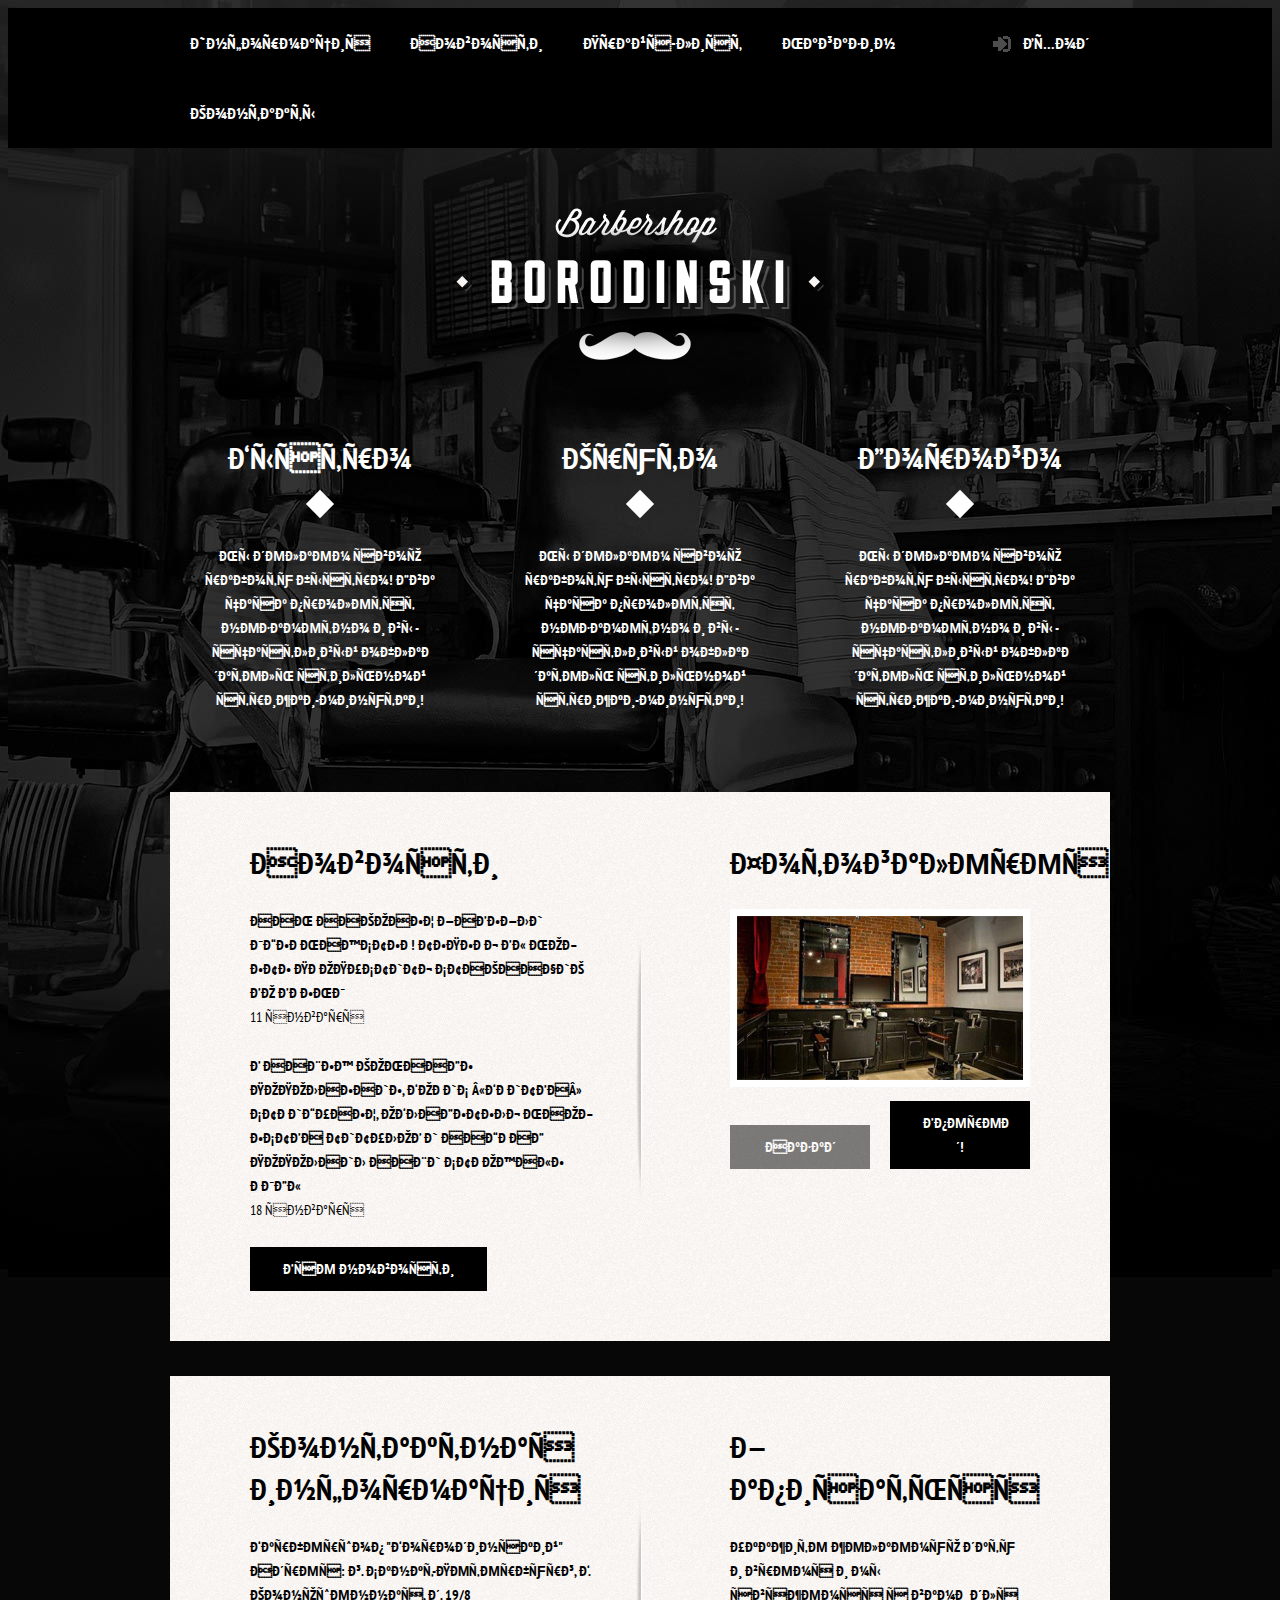
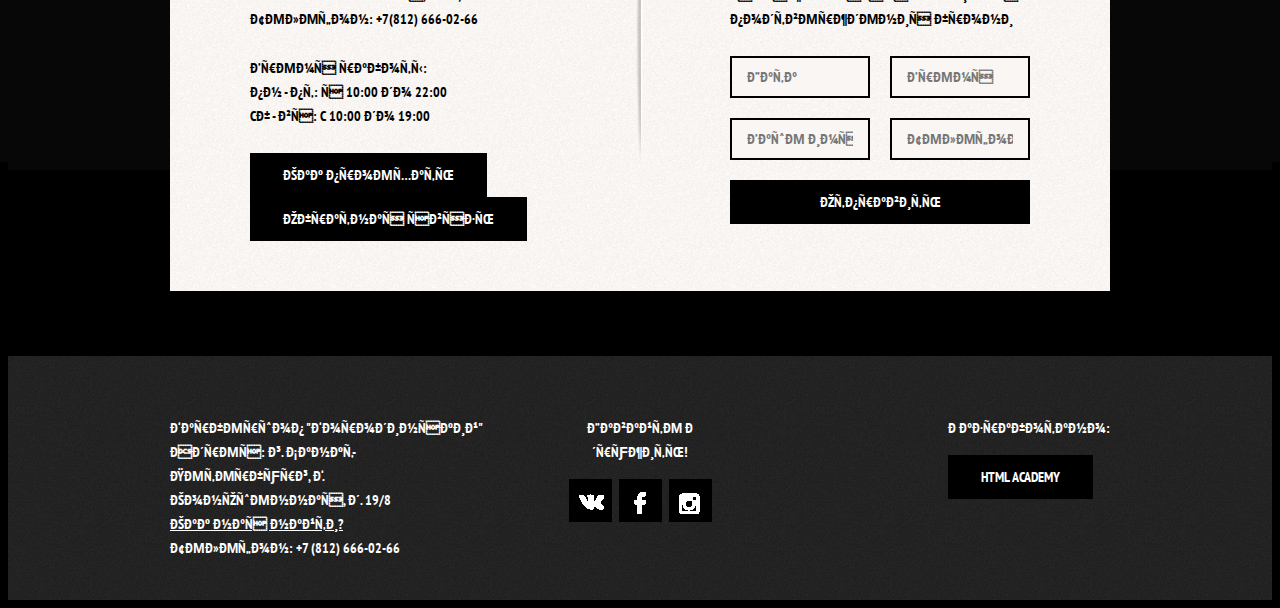
<file: index.html>
<!DOCTYPE html>
<html lang="ru">
	<head>
		<meta charset="ulf-8">
		<title>Барбершоп "Бородинский"</title>
		<link href="https://fonts.googleapis.com/css?family=PT+Sans+Narrow" rel="stylesheet">
		<link href="style.css" rel="stylesheet">
	</head>
	<body>
		<header class="main-header">
			<div class="container clearfix">
				<nav class="main-navigation">
					<ul>
						<li>
							<a href="#">Информация</a>
						</li>
						<li>
							<a href="#">Новости</a>
						</li>
						<li>
							<a href="barbershop-price.html">Прайс-лист</a>
						</li>
						<li>
							<a href="barbershop-item.html">Магазин</a>
						</li>
						<li>
							<a href="#">Контакты</a>
						</li>
					</ul>
				</nav>
				<div class="user-block">
					<a class="login" href="#">Вход</a>
				</div>
			</div>
		</header>
		<main class="container">
			<div class="index-logo">
				<img src="img/index-logo.png" width="368" height="204" alt="Барбершоп Бородинский">
			</div>
			<section class="features clearfix">
				<div class="features-item">
					<b class="features-name">Быстро</b>
					<p>Мы делаем свою работу быстро! Два часа пролетят незаметно и 
					вы - счастливый обладатель стильной стрижки-минутки!</p>
				</div>
				<div class="features-item">
					<b class="features-name">Круто</b>
					<p>Мы делаем свою работу быстро! Два часа пролетят незаметно и 
					вы - счастливый обладатель стильной стрижки-минутки!</p>
				</div>
				<div class="features-item">
					<b class="features-name">Дорого</b>
					<p>Мы делаем свою работу быстро! Два часа пролетят незаметно и 
					вы - счастливый обладатель стильной стрижки-минутки!</p>
				</div>
			</section>
			<div class="index-content clearfix">
				<div class="index-content-left">
					<h2 class="index-content-title">Новости</h2>
					<ul class="news-preview">
						<li>
							<p>НАМ НАКОНЕЦ ЗАВЕЗЛИ ЯГЕРМАЙСТЕР! ТЕПЕРЬ ВЫ МОЖЕТЕ 
								ПРОПУСТИТЬ СТАКАНЧИК ВО ВРЕМЯ</p>
							<time datetime="2016-01-11">11 января</time>
						</li>
						<li>
							<p>В НАШЕЙ КОМАНДЕ ПОПОЛНЕНИЕ, БОРИС «БРИТВА» 
								СТРИГУНЕЦ, ОБЛАДЕТЕЛЬ МНОЖЕСТВА ТИТУЛОВ И НАГРАД 
								ПОПОЛНИЛ НАШИ СТРОЙНЫЕ РЯДЫ</p>
							<time datetime="2016-01-18">18 января</time>
						</li>
					</ul>
					<a class="btn" href="#">Все новости</a>
				</div>
				<div class="index-content-right">
					<h2 class="index-content-title">Фотогалерея</h2>
					<div class="gallery">
						<figure class="gallery-content">
							<img src="img/photo-1.jpg" width="286" height="164" alt="">
						</figure>
						<button class="btn gallery-prev" disabled>Назад</button>
						<button class="btn gallery-next">Вперед!</button>
					
					</div>
				</div>
			</div>
			
			<div class="index-content clearfix">
				<div class="index-content-left">
					<h2 class="index-content-title">Контактная информация</h2>
					<p>
						Барбершоп "Бородинский"<br>
						Адрес: г. Санкт-Петербург, Б. Конюшенная, д. 19/8<br>
						Телефон: +7(812) 666-02-66
					</p>
					<p>
						Время работы:<br>
						пн - пт: с 10:00 до 22:00<br>
						cб - вс: c 10:00 до 19:00
					</p>
					<a class="btn js-open-map" href="#">Как проехать</a>
					<a class="btn" href="#">Обратная связь</a>
				</div>
				<div class="index-content-right">
					<h2 class="index-content-title">Записаться</h2>
					<p>Укажите желаемую дату и время и мы свяжемся с вами
						для подтверждения брони</p>
					<form class="appointment-form" action="https://echo
						.htmlacademy.ru" method="post">
							<input type="text" name="date" value="" placeholder="Дата">
							<input type="text" name="time" value="" placeholder="Время">
							<input type="text" name="name" value="" placeholder="Ваше имя">
							<input type="tel" name="phone" value="" placeholder="Телефон">
							<button class="btn" type="submit">Отправить</button>
					</form>
				</div>
			</div>
		</main>
		<footer class="main-footer">
			<div class="container clearfix">
				 <section class="footer-contacts">
					Барбершоп "Бородинский"<br>
					Адрес: г. Санкт-Петербург, Б. Конюшенная, д. 19/8<br>
					<a href="#">Как нас найти?</a><br>
					Телефон: +7 (812) 666-02-66
				 </section>
				 <section class="footer-social">
					<p>Давайте дружить!</p>
					<a class="social-btn social-btn-vk" href="#">Вконтакте</a>
					<a class="social-btn social-btn-fb" href="#">Фейсбук</a>
					<a class="social-btn social-btn-inst" href="#">Инстаграмм</a>
				 </section>
				 <section class="footer-copyright">
					<p>Разработано:</p>
					<a class="btn" href="https/htmlacademy.ru">HTML Academy</a>
				 </section>
			</div>
		</footer>
		<div class="modal-content">
			<button class="modal-content-close" type="button" title="Закрыть">Закрыть</button>
			<h2 class="modal-content-title">Личный кабинет</h2>
			<p>Введите свой логин и пароль.</p>
			<form class="login-form" action="https://echo.htmlacademy.ru" method="post">
				<input class="icon-user" type="text" name="login" placeholder="Логин">
				<input class="icon-password" type="password" name="password" placeholder="Пароль">
				<label class="login-checkbox">
					<input type="checkbox" name="remember">
					<span class="checkbox-indicator"></span>
					Запомните меня
				</label>
				<a class="restore" href="#">Я забыл пароль!</a>
				<button class="btn" type="submit">Войти</button>
			</form>
		</div>
		<div class="modal-content-map">
			<button class="modal-content-close" type="button" title="Закрыть">Закрыть</button>
			
			<iframe src="https://www.google.com/maps/embed?pb=!1m14!1m12!1m3!1d9146.653005666123!
			2d83.02103685!3d55.031593799999996!2m3!1f0!2f0!3f0!3m2!1i1024!2i768!4f13.1!5e0!3m2!1sru!
			2sru!4v1528541244050" width="766" height="561" frameborder="0" style="border:0" 
			allowfullscreen></iframe>
			<div id="yandex-map"></div>
		</div>
		<div class="modal-overlay"></div>
		
		<!--<script>
			var link=document.querySelector(".login");
			var popup=document.querySelector(".modal-content");
			var close=document.querySelector(".modal-content-close");
			var form=popup.querySelector("form");
			var login=popup.querySelector("[name=login]");
			var password=popup.querySelector("[name=password]");
			var storage=localStorage.getItem("login");
			
			
			link.addEventListener("click", function(event) {
			event.preventDefault(); 
			popup.classList.add("modal-content-show");
				if (storage) {
					login.value=storage;
					password.focus();
				} else {
					login.focus();
				}
			});
			
			close.addEventListener("click", function(event) {
				event.preventDefault(); 
				popup.classList.remove("modal-content-show");
				popup.classList.remove("modal-error");
			});
			
			form.addEventListener("submit", function(event) {
				if (!login.value || !password.value) {
					event.preventDefault(); 
					popup.classList.add("modal-error");
				} else {
					localStorage.setItem("login", "login.value");
				}
			});
			
			window.addEventListener("keydown", function(event) {
				if (event.keyCode===27) {
					if (popup.classList.contains("modal-content-show")) {
						popup.classList.remove("modal-content-show");
						popup.classList.remove("modal-error");					
					}
				}
			});
		</script>-->
		
		<!--<script>
			var mapOpen=document.querySelector(".js-open-map");
			var mapPopup=document.querySelector(".modal-content-map");
			var mapClose=mapPopup.querySelector(".modal-content-close");
			
			mapOpen.addEventListener("click", function(event) {
				event.preventDefault(); 
				mapPopup.classList.add("modal-content-show");
			});
			mapClose.addEventListener("click", function(event) {
				event.preventDefault(); 
				popup.classList.remove("modal-content-show");
			});
			window.addEventListener("keydown", function(event) {
				if (event.keyCode===27) {
					if (mapPopup.classList.contains("modal-content-show")) {
						mapPopup.classList.remove("modal-content-show");					
					}
				}
			});
		</script>-->
		<script src="js/popup.js"></script>
		<script src="js/map.js"></script>
	</body>
</html>
</file>
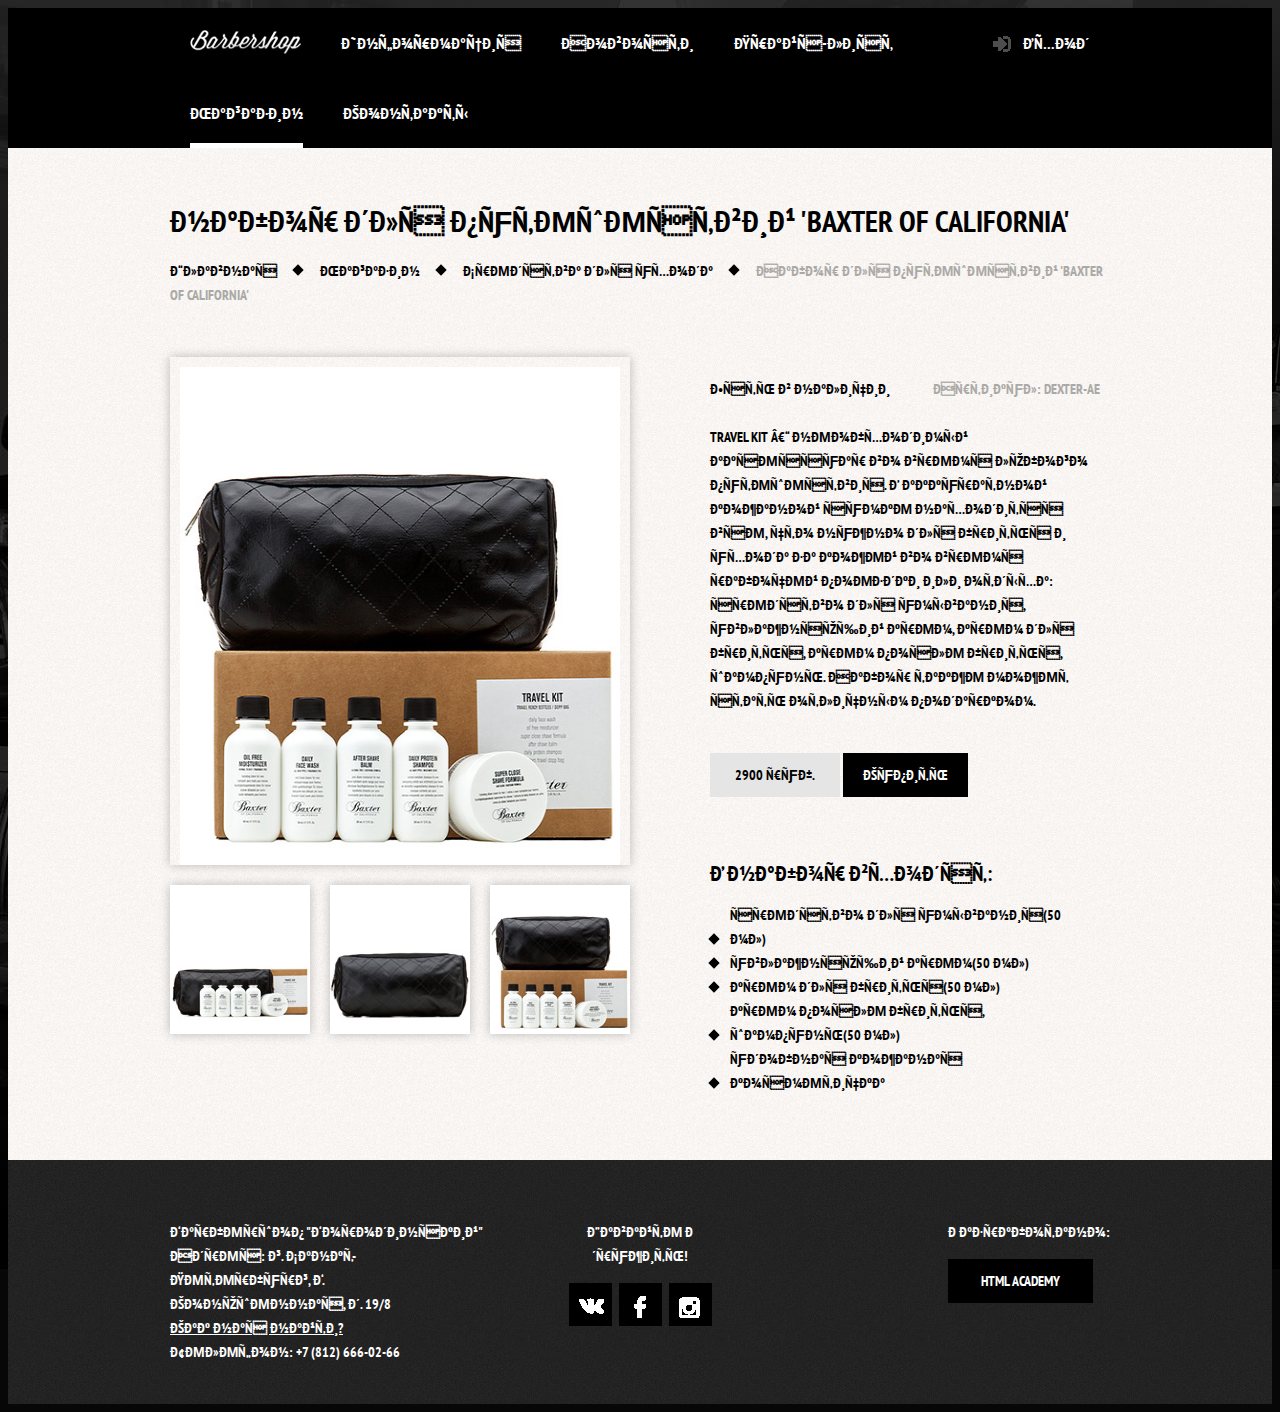
<file: barbershop-item.html>
<!DOCTYPE html>
<html lang="ru">
	<head>
		<meta charset="ulf-8">
		<title>Барбершоп "Бородинский"</title>
		<link href="https://fonts.googleapis.com/css?family=PT+Sans+Narrow" rel="stylesheet">
		<link href="style.css" rel="stylesheet">
	</head>
	<body class="item-page">
	<header class="main-header">
			<div class="container clearfix">
				<!--<div class="item-logo">
					<img src="img/item-logo.png" width="111" height="24" alt="Барбершоп <<Бородинский>>">
				</div>-->
				<nav class="main-navigation">
					<a class="logo-inner" href="index.html"><img src="img/logo-inner.png" width="111" height="24" 
						alt="Барбершоп <<Бородинский>>">
					</a>
					<ul>
						<li>
							<a href="#">Информация</a>
						</li>
						<li>
							<a href="#">Новости</a>
						</li>
						<li>
							<a href="barbershop-price.html">Прайс-лист</a>
						</li>
						<li class="active">
							<a href="#">Магазин</a>
						</li>
						<li>
							<a href="#">Контакты</a>
						</li>
					</ul>
				</nav>
				<div class="user-block">
					<a class="login" href="#">Вход</a>
				</div>
			</div>
		</header>
		<main class="container clearfix">
			<div class="item-page-title">
				<h1>набор для путешествий 'Baxter of California'</h1>
					<ul class="breadcrumbs">
						<li>
							<a href="index.html">Главная</a>
						</li>
						<li>
							<a href="#">Магазин</a>
						</li>
						<li>
							<a href="#">Средства для ухода</a>
						</li>
						<li>
							<span>Набор для путешествий 'Baxter of California'</span>
						</li>
					</ul>
			</div>
			<div class="item-content">
				<div class="item-content-left">
					<figure class="main-photo">
						<img src="img/BOC-main-photo.jpg" width="440" height="498" alt="Baxter of California-main">
					</figure>
					<figure class="photo-1">
						<img src="img/BOC-photo-1.jpg" width="140" height="149" alt="Baxter of California-1">
					</figure>
					<figure class="photo-2">
						<img src="img/BOC-photo-2.jpg" width="140" height="149" alt="Baxter of California-2">
					</figure>
					<figure class="photo-3">
						<img src="img/BOC-photo-3.jpg" width="140" height="149" alt="Baxter of California-3">
					</figure>
				</div>
				<div class="item-content-right">
					<span class="availability">Есть в наличии</span>
					<span class="article">Артикул: dexter-ae</span><br><br>
					<p>Travel Kit – необходимый аксессуар во время любого
						путешествия. В аккуратной кожаной сумке находится все, 
						что нужно для бритья и ухода за кожей во время рабочей 
						поездки или отдыха: средство для умывания, увлажняющий 
						крем, крем для бритья, крем после бритья, шампунь. 
						Набор также может стать отличным подарком.
					</p>
					<div class="price-block">
						<span>2900 руб.</span>
						<a class="btn" href="#">Купить</a>
					</div>
					<h2>В набор входят:</h2>
					<ul class="custom-list-1">
						<li>средство для умывания(50 мл)</li>
						<li>увлажняющий крем(50 мл)</li>
						<li>крем для бритья(50 мл)</li>
						<li>крем после бритья, шампунь(50 мл)</li>
						<li>удобная кожаная косметичка</li>
					<ul>
				</div>
			</div>
		</main>
		<footer class="main-footer">
			<div class="container clearfix">
				 <section class="footer-contacts">
					Барбершоп "Бородинский"<br>
					Адрес: г. Санкт-Петербург, Б. Конюшенная, д. 19/8<br>
					<a href="#">Как нас найти?</a><br>
					Телефон: +7 (812) 666-02-66
				 </section>
				 <section class="footer-social">
					<p>Давайте дружить!</p>
					<a class="social-btn social-btn-vk" href="#">Вконтакте</a>
					<a class="social-btn social-btn-fb" href="#">Фейсбук</a>
					<a class="social-btn social-btn-inst" href="#">Инстаграмм</a>
				 </section>
				 <section class="footer-copyright">
					<p>Разработано:</p>
					<a class="btn" href="https/htmlacademy.ru">HTML Academy</a>
				 </section>
			</div>
		</footer>
	</body>
</file>
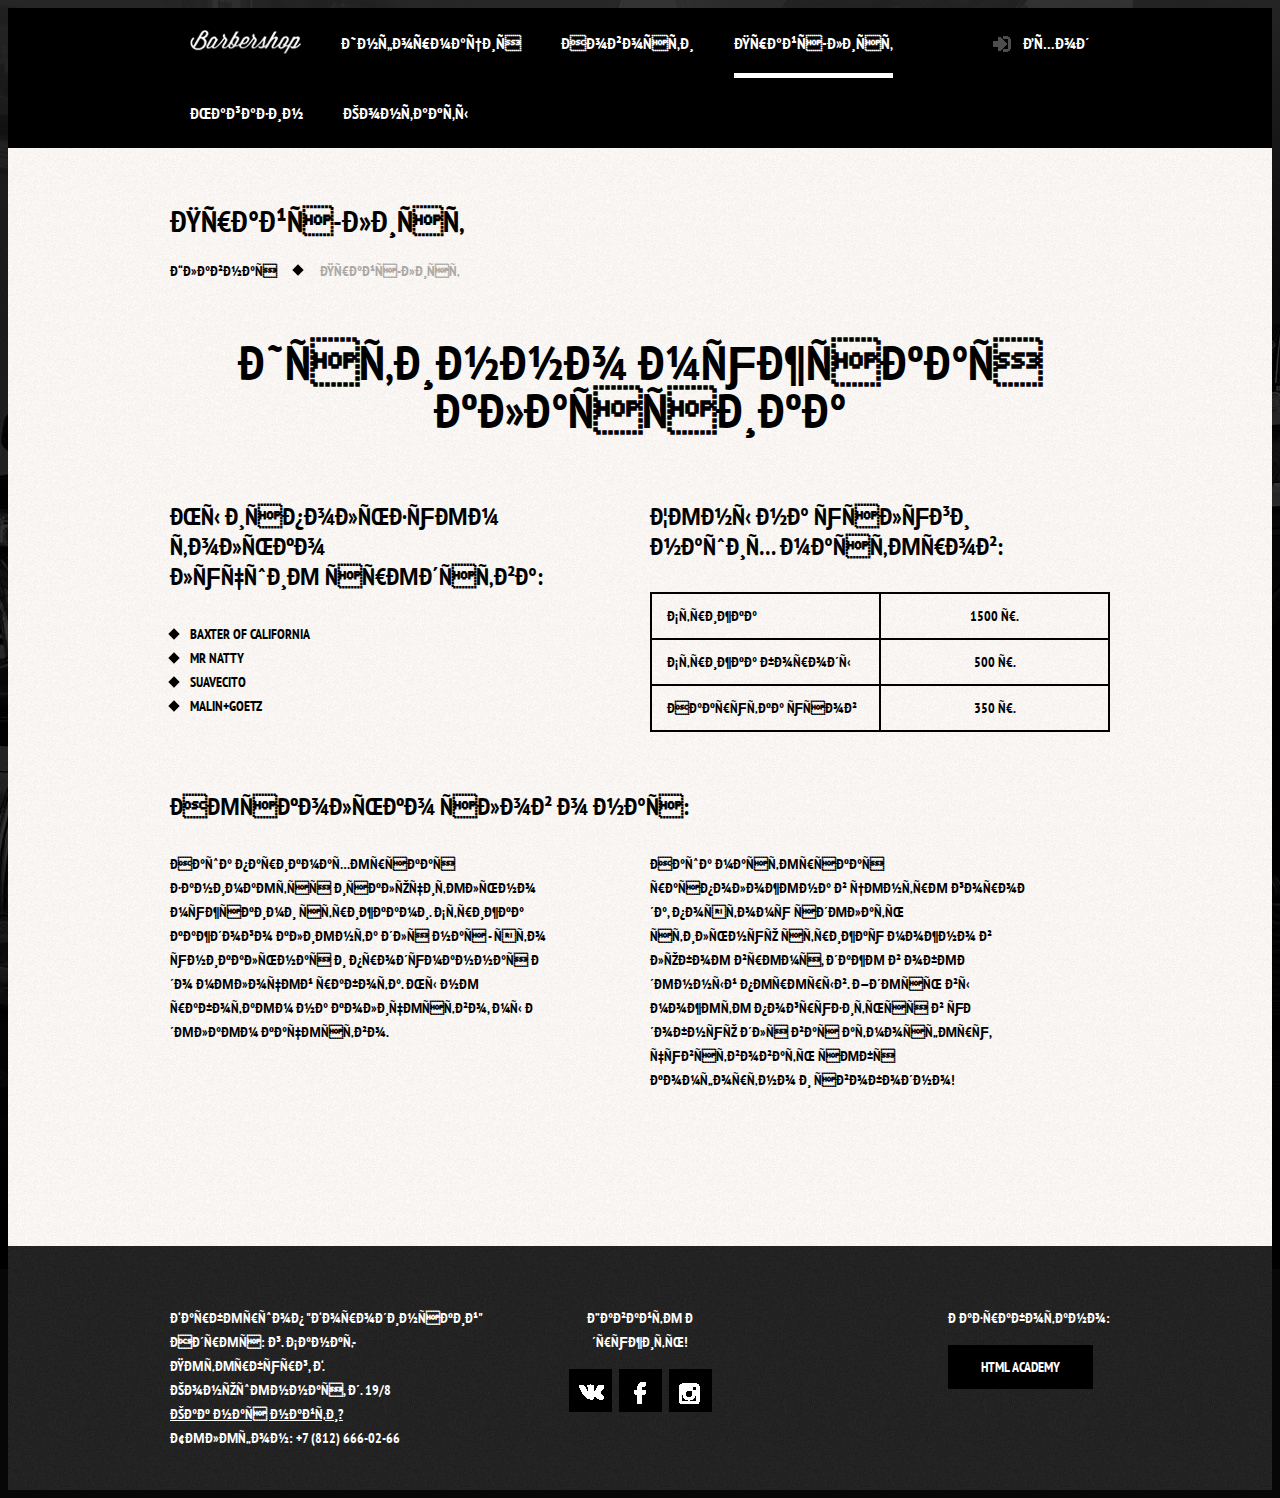
<file: barbershop-price.html>
<!DOCTYPE html>
<html lang="ru">
	<head>
		<meta charset="ulf-8">
		<title>Прайс-лист</title>
		<link href="https://fonts.googleapis.com/css?family=PT+Sans+Narrow" rel="stylesheet">
		<link href="style.css" rel="stylesheet">
	</head>
	<body class="item-page">
	<header class="main-header">
			<div class="container clearfix">
				<nav class="main-navigation">
					<a class="logo-inner" href="index.html"><img src="img/logo-inner.png" width="111" height="24" 
						alt="Барбершоп <<Бородинский>>">
					</a>
					<ul>
						<li>
							<a href="#">Информация</a>
						</li>
						<li>
							<a href="#">Новости</a>
						</li>
						<li  class="active">
							<span>Прайс-лист</span>
						</li>
						<li>
							<a href="barbershop-item.html">Магазин</a>
						</li>
						<li>
							<a href="#">Контакты</a>
						</li>
					</ul>
				</nav>
				<div class="user-block">
					<a class="login" href="#">Вход</a>
				</div>
			</div>
		</header>
		<main class="container clearfix">
			<div class="inner-page-title">
				<h1>Прайс-лист</h1>
				<ul class="breadcrumbs">
					<li>
						<a href="index.html">Главная</a>
					</li>
					<li>
						<span>Прайс-лист</span>
					</li>
				</ul>
			</div>
			<div class="inner-content">
				<div class="big-heading">
					<h2>Истинно мужская классика</h2>
				</div>
				<div class="inner-columns clearfix">
					<div class="inner-column-left">
						<h2>Мы используем только<br> 
							лучшие средства:</h2>
						<ul class="custom-list-1">
							<li>Baxter of California</li>
							<li>Mr Natty</li>
							<li>Suavecito</li>
							<li>Malin+Goetz</li>
						<ul>
					</div>
					<div class="inner-column-right">
						<h2>Цены на услуги<br> 
							наших мастеров:</h2>
						<table class="prices-table">
							<tr>
								<td>Стрижка</td>
								<td>1500 р.</td>
							</tr>
							<tr>
								<td>Стрижка бороды</td>
								<td>500 р.</td>
							</tr>
							<tr>
								<td>Накрутка усов</td>
								<td>350 р.</td>
							</tr>
						</table>
					</div>
				</div>
				<div class="inner-columns clearfix">
					<h2>Несколько слов о нас:</h2>
					<div class="inner-column-left">
						<p class="short-text">Наша парикмахерская занимается 
						исключительно мужскими стрижками. 
						Стрижка каждого клиента для нас - 
						это уникальная и продуманная 
						до мелочей работа. 
						Мы не работаем на количество, 
						мы делаем качество.</p>
					</div>
					<div class="inner-column-right">
						<p class="short-text">Наша мастерская расположена в 
						центре города, поэтому сделать 
						стильную стрижку можно в любое время, 
						даже в обеденный перерыв. Здесь вы 
						можете погрузиться в удобную для вас 
						атмосферу, чувствовать себя комфортно 
						и свободно!</p>
					</div>
				</div>
			</div>
		</main>
		<footer class="main-footer">
			<div class="container clearfix">
				 <section class="footer-contacts">
					Барбершоп "Бородинский"<br>
					Адрес: г. Санкт-Петербург, Б. Конюшенная, д. 19/8<br>
					<a href="#">Как нас найти?</a><br>
					Телефон: +7 (812) 666-02-66
				 </section>
				 <section class="footer-social">
					<p>Давайте дружить!</p>
					<a class="social-btn social-btn-vk" href="#">Вконтакте</a>
					<a class="social-btn social-btn-fb" href="#">Фейсбук</a>
					<a class="social-btn social-btn-inst" href="#">Инстаграмм</a>
				 </section>
				 <section class="footer-copyright">
					<p>Разработано:</p>
					<a class="btn" href="https/htmlacademy.ru">HTML Academy</a>
				 </section>
			</div>
		</footer>
	</body>
</file>
<file: style.css>
html,
body {
	min-width: 960px;
	font-weight: 700;
	font-size: 14px;
	line-height: 24px;
	font-family: "PT Sans Narrow", "Arial", sans-serif;
	text-transform: uppercase;
	color: #fff;
	
	background: #000 url("img/barbershop-index.jpg") 
	no-repeat center top;
}

.item-page {
	color: #000;
	background: #f8f3f0 url("img/bg-item.png") repeat;
}

.clearfix::after {
	content: "";
	
	display: table;
	clear: both;
}

.container {
	width: 940px;
	margin: 0 auto;
	padding: 0 10px;
}

.main-header {
	margin-bottom: 60px;
	color: #fff;
	background-color: #000;
}

.item-page .main-header {
	margin-bottom: 55px;
}

.main-navigation {
	float: left;
	width: 780px;
	min-height: 70px;
}

.main-navigation a {
	display: block;
	padding: 25px 20px;
	color: #fff;
	text-decoration: none; 
}

.main-navigation a:hover {
	background: #242424;
}

.main-navigation .active {
	position: relative;
	background-color: none;
}

.main-navigation .active a:hover {
	background: none;
}

.main-navigation .active::after {
	content: "";
	position: absolute;
	right: 20px;
	bottom: 0;
	left: 20px;
	
	height: 5px;
	
	background-color: #fff;
}

.main-navigation .active span {
	display: block;
	padding: 25px 20px;
}

.main-navigation .logo-inner {
	float: left;
	width: 111px;
	height: 20px;
	padding-top: 22px;
}

.main-navigation .logo-inner img {
	width: 111px;
	height: 24px;
}

.main-navigation .logo-inner:hover {
	background: none;
}

.main-navigation ul {
	margin: 0;
	padding: 0;
	list-style: none;
	font-size: 0;
}

.main-navigation li {
	display: inline-block;
	vertical-align: top;
	font-size: 16px;
	line-height: 20px;
}

.user-block {
	float: right;
	max-width: 140px;
}

.login {
	position: relative;
	
	display: inline-block;
	padding: 25px 20px;
	padding-left: 50px;
	
	font-size: 16px;
	line-height: 20px;
	vertical-align: top;
	color: #fff;
	text-decoration: none;
}

.login:hover {
	background-color: #242424;
}

.login::before {
	content: "";
	position: absolute;
	top: 28px;
	left: 20px;
	
	width: 18px;
	height: 18px;
	
	background: url("img/sprite.png") no-repeat;
	background-position: -10px -10px;
	opacity: 0.3;
}

.login:hover::before {
	opacity: 1;
}

.index-logo {
	width: 368px;
	height: 204px;
	margin: 0 auto;
	margin-bottom: 25px;
}

.index-logo img {
	width: 368px;
	height: 204px;
}

.features {
	margin-bottom: 80px;
}

.features-item {
	float: left;
	width: 300px;
	margin-right: 20px;
	
	text-align: center;
}

.features-item:last-child {
	margin-right: 0;
}

.features-name {
	position: relative;
	
	display: block;
	margin-bottom: 30px;
	padding-bottom: 35px;
	
	font-size: 30px;
	line-height: 42px;
}

.features-item p {
	margin: 10px;
	margin-bottom: 0;
}

.features-name::after {
	content: "";
	position: absolute;
	bottom: 0;
	left: 50%;
	
	display: block;
	width: 20px;
	height: 20px;
	margin-left: -10px;
	
	background-color: #fff;
	transform: rotate(45deg);
}

.index-content {
	margin-bottom: 35px;
	padding: 50px 80px;
	
	color: #000;
	
	background: 
		url("img/line_content-block.png") no-repeat center,
		#f8f5f2 url("img/bg_content-block.png");
}

.index-content-left {
	float: left;
	width: 380px;
	min-height: 330px;
}

.index-content-right {
	float: right;
	width: 300px;
	min-height: 330px;
}

.index-content-title {
	margin: 0;
	margin-bottom: 25px;
	
	font-size: 30px;
	line-height: 42px;
}

.index-content p {
	margin: 0;
	margin-bottom: 25px;
}

.news-preview {
	margin: 0;
	padding: 0;
	padding-right: 35px;
	
	list-style: none;
}

.news-preview li {
	margin-bottom: 25px;
}

.news-preview p {
	margin-bottom: 0;
}

.news-preview time {
	text-transform: none;
	font-weight: 400;
}

.btn {
	display: inline-block;
	margin-right: 16px;
	padding: 10px 33px;
	
	font-weight: 700;
	font-size: 14px;
	line-height: 24px;
	font-family: "PT Sans Narrow", "Arial", sans-serif;
	vertical-align: top;
	text-align: center;
	color: #fff; 
	text-transform: uppercase;
	text-decoration: none;
	
	background-color: #000;
	border: none;
	outline: none;
	cursor: pointer;
}

.btn:hover,
.btn:active {
	background-color: #663d15;
}

.btn.disabled,
.btn:disabled {
	cursor: default;
	opacity: 0.5;
}

.btn.disabled:hover,
.btn:disabled:hover {
	background-color: #000;
}

.gallery {
	position: relative;
	
	height: 260px;
}

.gallery-content {
	height: 164px;
	margin: 0;
	
	background-color: #ccc;
	border: 7px solid #fff;
}

.gallery-content img {
	width: 286px;
	height: 164px;
}

.gallery .btn {
	position: absolute;
	bottom: 0;
	
	width: 140px;
	margin: 0;
}

.gallery-prev {
	left: 0;
}

.gallery-next {
	right: 0;
}

.appointment-form input {
	float: left;
	width: 106px;
	margin-right: 20px;
	margin-bottom: 20px;
	padding: 7px 15px;
	
	font-weight: 700;
	font-size: 14px;
	line-height: 24px;
	font-family: "PT Sans Narrow", "Arial", sans-serif;
	color: #000;
	text-transform: uppercase;
	
	
	background-color: #f9f6f3;
	border: 2px solid #000;
	outline: none;
}

.appointment-form input:nth-child(2n) {
	margin-right: 0;
}

.appointment-form .btn {
	clear: both;
	width: 100%;
}

.appointment-form input:focus {
	border: 2px solid #663d15;
}

/*---Стили внутренних страниц---*/

.item-page-title {
	margin-bottom: 50px;
}

.item-page-title h1 {
	margin: 0;
	margin-bottom: 20px;
	padding: 0;
	
	font-size: 30px;
	line-height: 36px;	
}

.inner-page-title h1 {
	margin: 0;
	margin-bottom: 20px;
	padding: 0;
	
	font-size: 30px;
	line-height: 36px;	
}

.breadcrumbs {
	margin: 0;
	padding: 0;
	
	list-style: none;
}

.breadcrumbs li {
	position: relative;
	
	display: inline;
	padding-right: 40px;
}

.breadcrumbs a {
	color: #000;
	text-decoration: none;
}

.breadcrumbs a:hover {
	text-decoration: underline;
}

.breadcrumbs span {
	color: #aba9a7;
}

.breadcrumbs li::after {
	content: "";
	position: absolute;
	top: 4px;
	right: 18px;
	
	width: 8px;
	height: 8px;
	
	background-color: #000;
	transform: rotate(45deg);
}

.breadcrumbs li:last-child::after {
	display: none;
}

.item-content {
	min-height: 670px;
	padding: 0;
	
	width: 940px;
}

.item-content-left {
	min-height: 670px;
	padding: 0;
	
	float: left;
	width: 460px;
}

.item-content-left .main-photo {
	margin: 0;
	padding: 10px;
	
	width: 440px;
	height: 488px;
	margin-bottom: 20px;
	
	box-shadow: 0 0 10px rgba(0,0,0,0.25);
}

.item-content-left .photo-1 {
	margin: 0;
	padding: 0;
	float: left;
	
	width: 140px;
	height: 149px;
	
	box-shadow: 0 0 10px rgba(0,0,0,0.25);
}

.item-content-left .photo-2 {
	margin: 0;
	padding: 0;
	float: left;
	
	width: 140px;
	height: 149px;
	margin-left: 20px;
	
	box-shadow: 0 0 10px rgba(0,0,0,0.25);
}

.item-content-left .photo-3 {
	margin: 0;
	padding: 0;
	float: right;
	
	width: 140px;
	height: 149px;
	
	box-shadow: 0 0 10px rgba(0,0,0,0.25);
}

.item-content-right {
	min-height: 670px;
	
	float: right;
	width: 390px;
	padding-right: 10px;
	padding-top: 20px;
}

.item-content-right .availability {
	float: left;
}

.item-content-right .article {
	float: right;
	color: #aba9a7;
}

.item-content-right p {
	margin: 0;
	margin-bottom: 40px;
}

.item-content-right .price-block {
	margin-bottom: 65px;
}

.price-block span {
	display: inline-block;
	padding: 10px 25px;
	
	font-weight: 700;
	font-size: 14px;
	line-height: 24px;
	font-family: "PT Sans Narrow", "Arial", sans-serif;
	vertical-align: top;
	text-align: center;
	color: #000; 
	text-transform: uppercase;
	text-decoration: none;
	
	background-color: #e5e5e5;
	border: none;
	outline: none;
	cursor: pointer;
}

.price-block .btn {
	margin-right: 16px;
	padding: 10px 20px;
}

.custom-list-1 {
	margin: 0;
	padding: 0;
	
	list-style: none;
}

.custom-list-1 li {
	position: relative;

	padding-left: 20px;
	
	color: #000;
	text-decoration: none;
}

.custom-list-1 li::before {
	content: "";
	position: absolute;
	bottom: 8px;
	left: 0;
	
	width: 8px;
	height: 8px;
	
	background-color: #000;
	transform: rotate(45deg);
}

.inner-content {
	margin-bottom: 75px;
}

.inner-content h2 {
	margin-top: 60px;
	margin-bottom: 30px;
	
	font-size: 24px;
	line-height: 30px;
}

.inner-content h3 {
	margin-top: 60px;
	margin-bottom: 30px;
	
	font-size: 20px;
	line-height: 24px;
}

.inner-content h2+h3 {
	margin-top: 30px;
}

.inner-content p {
	margin: 14px 0;
}

.inner-content table {
	border-collapse: collapse;
}

.inner-content td {
	padding: 10px 15px;
	
	border: 2px solid #000;
}

/*особые стили для конкретных тегов*/

.big-heading {
	margin-top: 55px;
	margin-bottom: 65px;
	
	text-align: center;
}

.big-heading h2 {
	position: relative;
	z-index: 2;
	
	display: inline-block;
	margin: 0;
	padding: 0 25px;
	
	font-size: 48px;
	line-height: 48px;
	text-align: center;
	
	background: #f8f3f0 url("img/bg-item.png") repeat;
}

.big-heading::after {
	content: "";
	position: relative;
	z-index: 1;
	top: -25px;
	
	display: block;
	
	border-bottom: 2px solid #000;
}

.prices-table {
	width: 100%;
}

.prices-table td {
	width: 50%;
}

.prices-table td:last-child {
	text-align: center;
}

.short-text {
	padding-right: 80px;
}

/*Колонки для контента*/

.inner-columns {
	margin: 60px 0;
}

.inner-column-left,
.inner-column-right {
	width: 460px;
	/*outline: 3px solid red;
	outline-offset: -2px;*/
}

.inner-column-left {
	float: left;
}

.inner-column-right {
	float: right;
}

.inner-column-left *:first-child,
.inner-column-right *:first-child {
	margin-top: 0;
}

.inner-column-left *:last-child,
.inner-column-right *:last-child {
	margin-top: 0;
}

/*---ПОДВАЛ---*/

.main-footer {
	margin-top: 65px;
	padding-top: 60px;
	padding-bottom: 40px;
	
	color: #fff;
	background: #232323 url(img/background-black.jpg);
}

.footer-contacts {
	float: left;
	width: 320px;
	margin-right: 60px;
	min-height: 90px;
}

.footer-contacts a {
	color: #fff;
}

.footer-contacts a:hover {
	text-decoration: none;
}

.footer-social {
	float: left;
	width: 180px;
	
	text-align: center;
}
.footer-copyright {
	float: right;
	max-width: 180px;
}

.footer-social p {
	margin: 0;
	margin-bottom: 15px;
}

.social-btn {
	display: inline-block;
	width: 43px;
	height: 43px;
	margin: 0 2px;
	
	font-size: 0;
	vertical-align: top;
	text-decoration: none;
	
	background: #000 url("img/sprite.png") no-repeat center;
	
	transition:
		background-position 0.5s,
		background-color 0.5s;
	}

.social-btn:hover {
	background-color: #fff;
}

.social-btn-vk {
	background-position: -37px 5px;
}

.social-btn-fb {
	background-position: -115px 3px;
}

.social-btn-inst {
	background-position: -80px 4px;
}

.social-btn-vk:hover {
	background-position: -37px -35px;
}

.social-btn-fb:hover {
	background-position: -115px -36px;
}

.social-btn-inst:hover {
	background-position: -80px -37px;
}

.footer-copyright p {
	margin: 0;
	margin-bottom: 15px;
	
	text-align: center;
}

.footer-copyright .btn {
	margin-right: 0;
}

.footer-copyright .btn: hover {
	color: #000;
	
	background-color: #fff;
}

/* Всплывающая форма*/

.modal-content {
	position: fixed;
	top: 120px;
	left: 50%;
	z-index: 30;
	
	display: none;
	width: 300px;
	margin-left: -230px;
	padding: 50px 80px;
	
	color: #000;
	
	background: #f8f3f0 url("img/bg-item.png") repeat;
	box-shadow: 0 30px 50px rgba(0, 0, 0 0.7);
}

@keyframes bounce {
	0% { transform: translateY(-2000px); }
	70% { transform: translateY(30px); }
	90% { transform: translateY(-10px); }
	100% { transform: translateY(0); }
}


@keyframes shake {
	0%, 100%				{ transform: translateX(0); }
	10%, 30%, 50%, 70%, 90% { transform: translateX(-10px); }
	20%, 40%, 60%, 80%		{ transform: translateX(10px); }
}

.modal-error {
	animation: shake 0.6s;
}

.modal-content-map {
	position: fixed;
	top: 50%;
	left: 50%;
	z-index: 20;
	
	display: none;
	width: 766px;
	height: 561px;
	margin-top: -280px;
	margin-left: -390px;
	
	background: #e9e5dc url("img/map.png");
	border: 7px solid white;
	box-shadow: 0 30px 50px rgba(0,0,0,0.7);
}

.modal-content-show {
	display: block;
	animation: bounce 0.6s;
}

.modal-overlay {
	position: fixed;
	top: 0;
	left: 0;
	z-index: 10;
	
	display: none;
	width: 100%;
	height: 100%;
	
	background: rgba(0,0,0,0.5);
}

.modal-content-close {
	position: absolute;
	top: 0;
	right: -34px;
	
	width: 22px;
	height: 22px;
	
	font-size: 0;

	background-color: transparent;
	border: 0;
	outline: 0;
	cursor: pointer;
}

.modal-content-close::before,
.modal-content-close::after {
	content: "";
	position: absolute;
	top: 10px;
	left: 2px;
	
	width: 19px;
	height: 3px;
	background-color: #d0d0d0;
	border-radius: 1px;
}

.modal-content-close::before {
	transform: rotate(45deg);
}

.modal-content-close::after {
	transform: rotate(-45deg);
}

.modal-content h2 {
	margin: 0;
	margin-bottom: 20px;
	
	font-size: 30px;
	line-height: 42px;
}

.modal-content p {
	margin: 0;
	margin-bottom: 14px;
}

.modal-content .login-form {
	margin-top: 30px;
	margin-bottom: 10px;
}

.login-form input[type="text"],
.login-form input[type="password"] {
	width: 236px;
	margin: 0;
	margin-bottom: 10px;
	padding: 10px 20px;
	padding-right: 40px;
 	
	font-size: 14px;
	line-height: 24px;
	font-family: "PT Sans Narrow", "Arial", sans-serif;
	text-transform: uppercase;
	color: #000;
	
	background-color: #f9f6f3;
	border: 2px solid #000;
	outline: none;
}

.login-form input:focus {
	border-color: #663d15;
}

.login-form input.icon-user {
	background-image: url("img/sprite.png");
	background-repeat: no-repeat;
	background-position: 100% -75px;
}

.login-form input.icon-password {
	background-image: url("img/sprite.png");
	background-repeat: no-repeat;
	background-position: 100% -107px;
}

.login-form .restore {
	float: right;
	
	color: #000;
}

.login-form .btn {
	width: 100%;
	margin-top: 15px;
}

.login-checkbox input[type="checkbox"] {
	display: none;
}

.login-checkbox {
	position: relative;
	
	padding-left: 30px;
	
	cursor: pointer;
}

.login-checkbox:hover {
	color: #663d15;
}

.login-checkbox input[type="checkbox"] +
	.checkbox-indicator {
		position: absolute;
		top: -3px;
		left: 0;
		
		width: 17px;
		height: 17px;
		
		border: 2px solid #000;
}

.login-checkbox input[type="checkbox"]:checked + .checkbox-indicator::before,
.login-checkbox input[type="checkbox"]:checked + .checkbox-indicator::after {
	content: "";
	position: absolute;
	top: 8px;
	left: 1px;
	
	width: 15px;
	height: 2px;
	background-color: #000;	
}

.login-checkbox input[type="checkbox"]:checked + .checkbox-indicator::before {
	transform: rotate(45deg);
}

.login-checkbox input[type="checkbox"]:checked + .checkbox-indicator::after {
	transform: rotate(-45deg);
}
</file>
